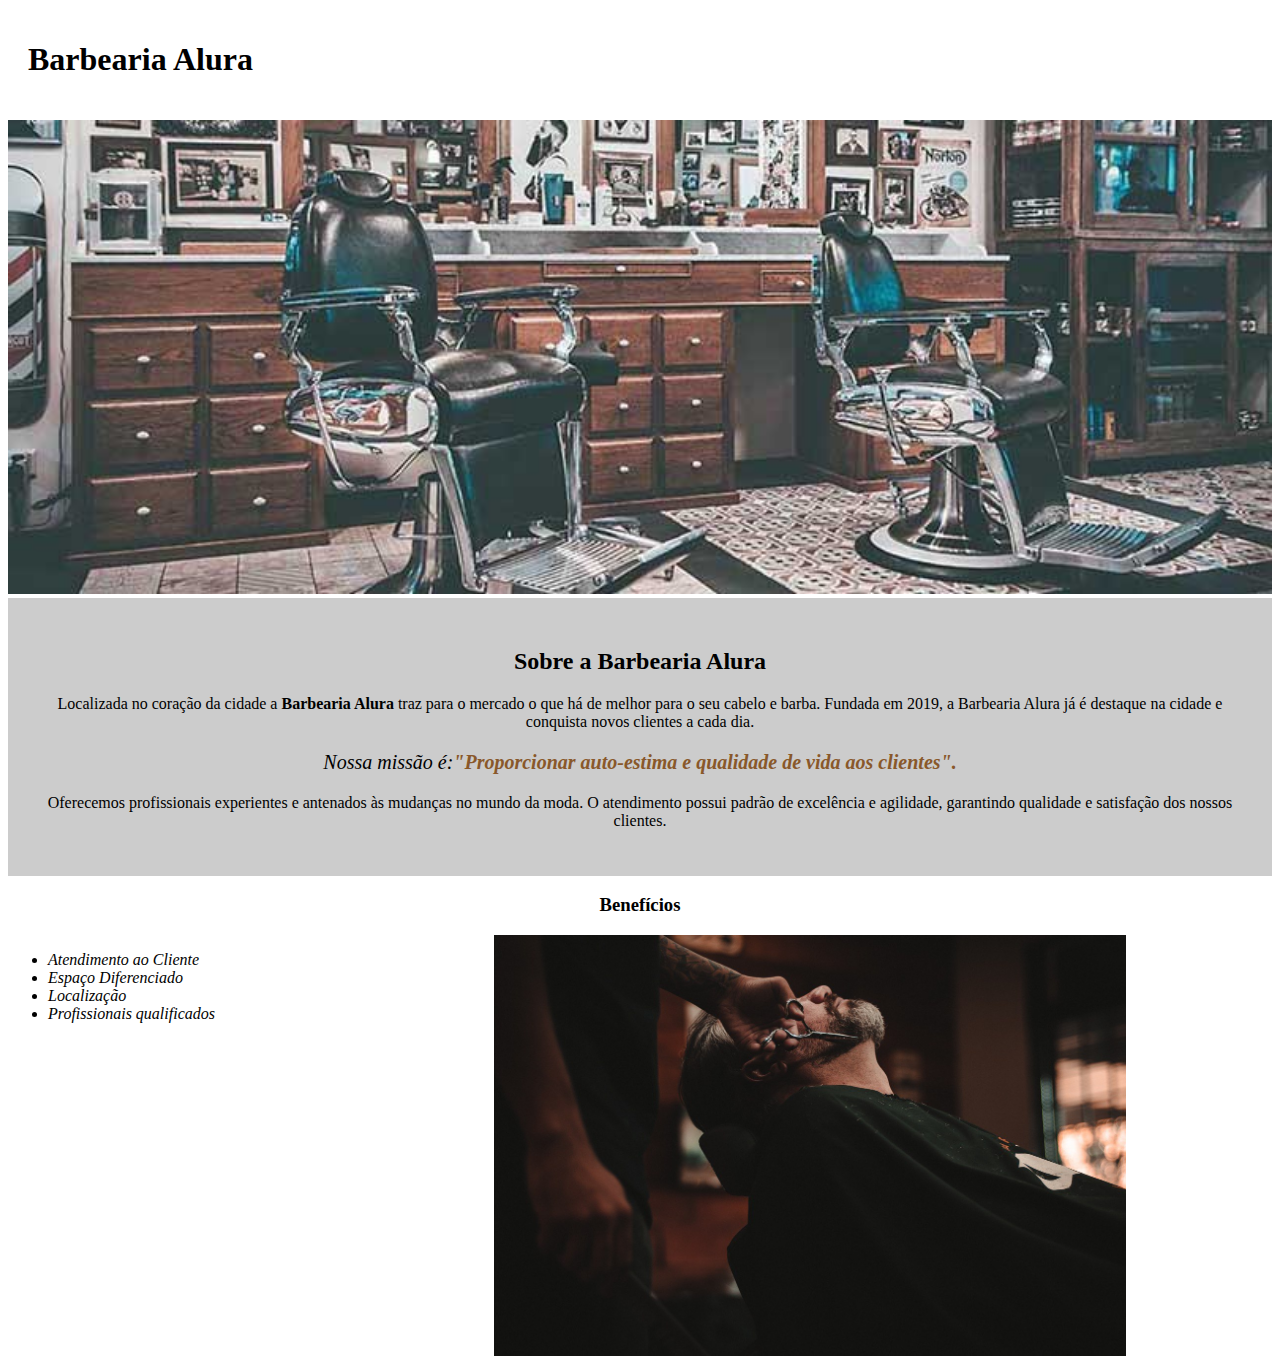
<file: index.html>
<!DOCTYPE html>
<html lang= "pt-br">

	<head>	
		<meta charset= "UTF-8">
		<title> Barbearia Alura </title>
		
		<link rel="stylesheet" href= "style-home.css">
	</head>

	<body>
		<header>
			<h1 class="titulo-principal">Barbearia Alura</h1>
		</header>
		<img id="banner"; src= "banner.jpg">
		<div class="principal">
			<h2 class="titulo-centralizado">Sobre a Barbearia Alura</h2>

			<p> Localizada no coração da cidade a <strong>Barbearia Alura</strong> traz para o mercado o que há de melhor para o seu cabelo e barba. Fundada em 2019, a Barbearia Alura já é destaque na cidade e conquista novos clientes a cada dia.</p>

			<p id="missao"><em>Nossa missão é:<strong>"Proporcionar auto-estima e qualidade de vida aos clientes".</strong></em></p>

			<p>Oferecemos profissionais experientes e antenados às mudanças no mundo da moda. O atendimento possui padrão de excelência e agilidade, garantindo qualidade e satisfação dos nossos clientes.</p>
		</div>
			
			<h3 class="titulo-centralizado"> Benefícios</h3>

		<div class="beneficios">
			<ul>
				<li class="itens">Atendimento ao Cliente</li>
				<li class="itens">Espaço Diferenciado</li>
				<li class="itens">Localização</li>
				<li class="itens">Profissionais qualificados</li>
			</ul>
			<img src="beneficios.jpg" class="imagembeneficios">
		</div>
	</body>
</html>
</file>
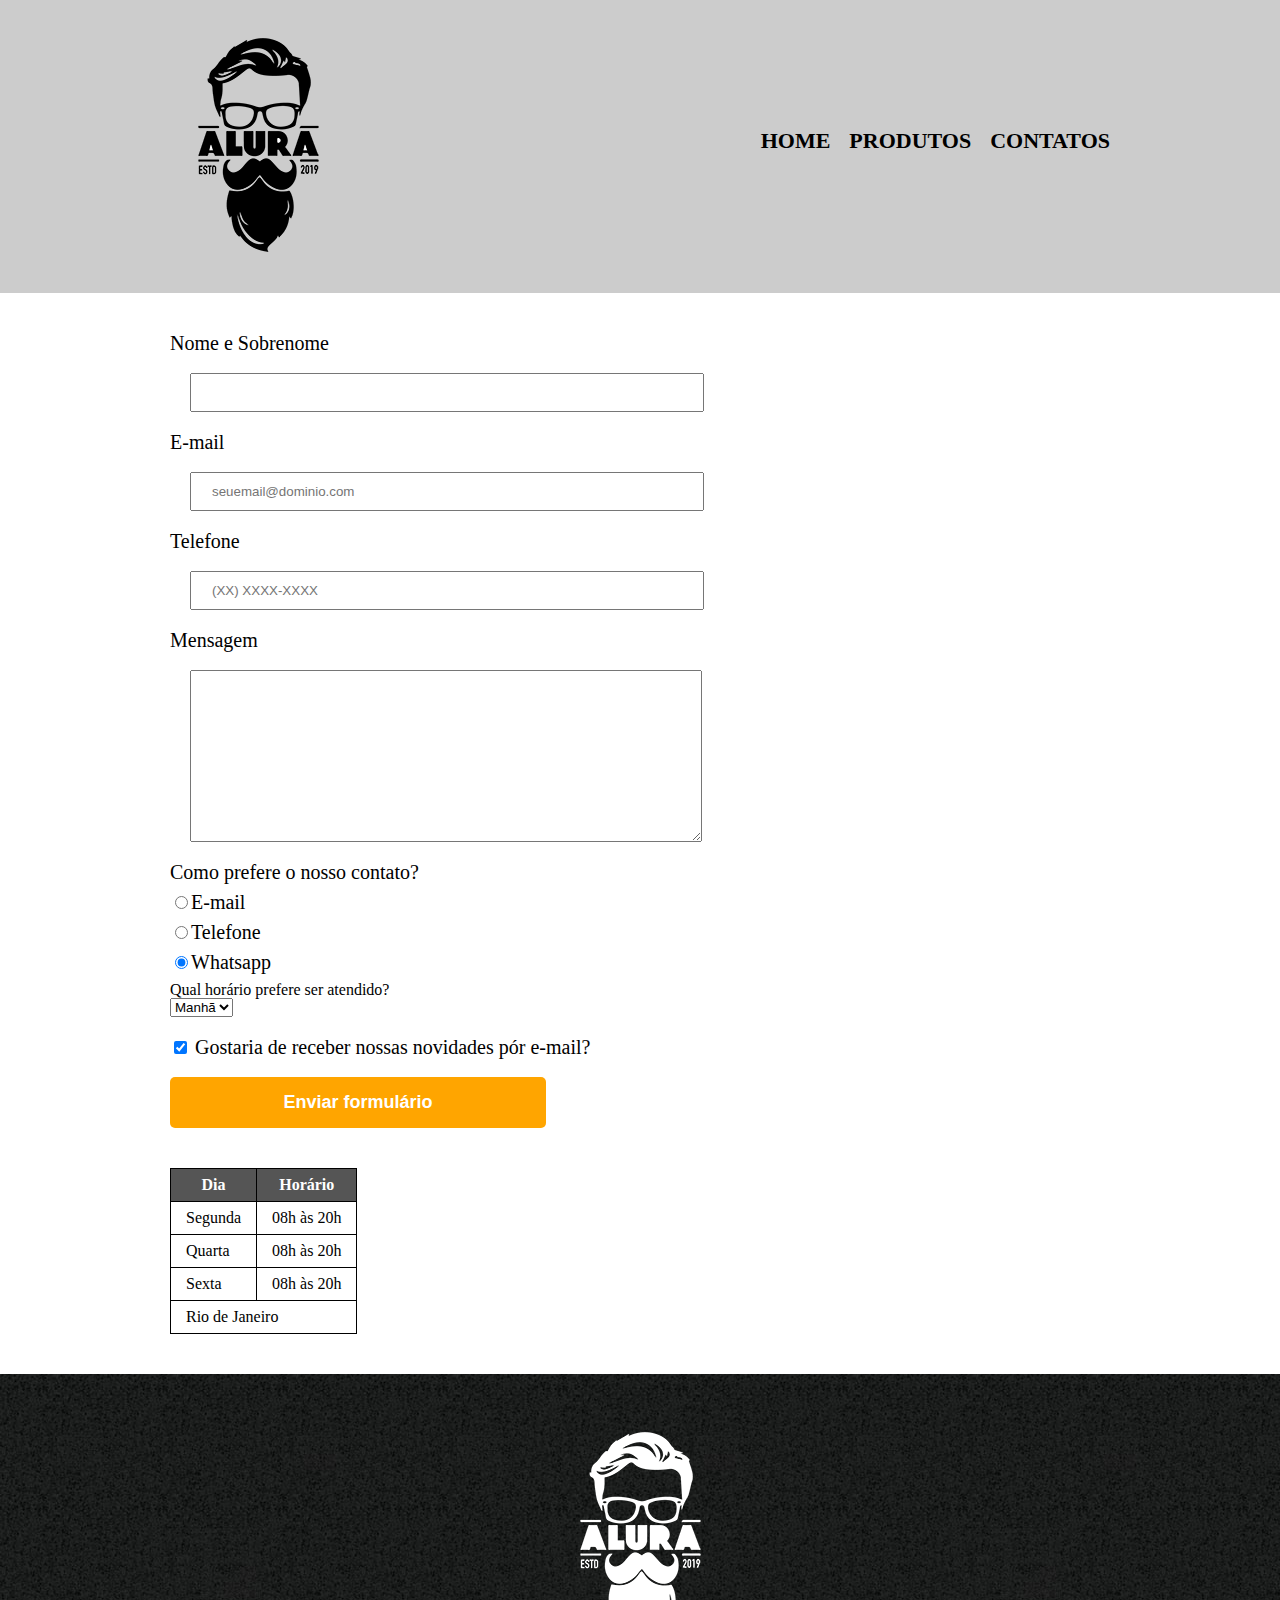
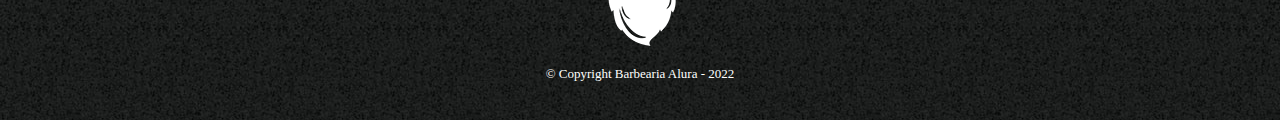
<file: contato.html>
<!DOCTYPE html>
<html>
<head>
	<meta charset="UTF-8">
	<title> Contato - Barbearia Alura</title>

	<link rel="stylesheet" href="reset.css">
	<link rel="stylesheet" href="style.css">

</head>
	<body>
		<header>
			<div class="caixa">
				<h1><img src="logo.png" alt="Logo da Barbearia Alura"></h1>

				<nav>
					<ul>
						<li><a href="index.html">Home</a></li>
						<li><a href="produtos.html">Produtos</a></li>
						<li><a href="contatos.html">Contatos </a></li>
					</ul>
				</nav>
				
			</div>	
		</header>

		<main>
			<form>
				<label for = "nomesobrenome"> Nome e Sobrenome </label>
				<input type="text" id="nomesobrenome" class="input-padrao" required>

				<label for="email"> E-mail </label>
				<input type="email" id="email" class="input-padrao" required placeholder="seuemail@dominio.com">

				<label for="telefone"> Telefone </label>
				<input type="telefone" id="telefone" class="input-padrao" required placeholder="(XX) XXXX-XXXX">

				<label for="mensagem"> Mensagem </label>
				<textarea cols="70" rows="10" id="mensagem" class="input-padrao" required> </textarea>

				<fieldset>
					<legend>Como prefere o nosso contato?</legend>

					<label for="radio-email"><input type="radio" name="contatos" value="email" id="radio-email">E-mail </label>
					
					<label for="radio-telefone"><input type="radio" name="contatos" value="telefone" id="radio-telefone">Telefone </label>
					
					<label for="radio-whatsapp"><input type="radio" name="contatos" value="Whatsapp" id="radio-whatsapp" checked>Whatsapp </label>
				</fieldset>

				<fieldset>
					<p>Qual horário prefere ser atendido?</p>
					<select>
						<option>Manhã</option>
						<option>Tarde</option>
						<option>Noite</option>
					</select>
				</fieldset>

				<label class="checkbox"> <input type="checkbox" checked> Gostaria de receber nossas novidades pór e-mail?</input></label>
				<input type="submit" value="Enviar formulário" class="enviar">
			</form>	
			
			<table>
				<thead>
					<tr>
						<th>Dia</th>
						<th>Horário</th>
					</tr>
				</thead>
				<tbody>
					<tr>
						<td>Segunda</td>
						<td>08h às 20h</td>
					</tr>
					<tr>
						<td>Quarta</td>
						<td>08h às 20h</td>
					</tr>
					<tr>
						<td>Sexta</td>
						<td>08h às 20h</td>
					</tr>
					<tr>
   						 <td colspan="5">Rio de Janeiro</td> 
					</tr>
				</tbody>
			</table>
		</main>

		<footer>
			<img src="logo-branco.png" alt="Logo da Barbearia Alura">
			<p class="copyright"> &copy; Copyright Barbearia Alura - 2022</p>	
		</footer>
		
	</body>
</html>
</file>
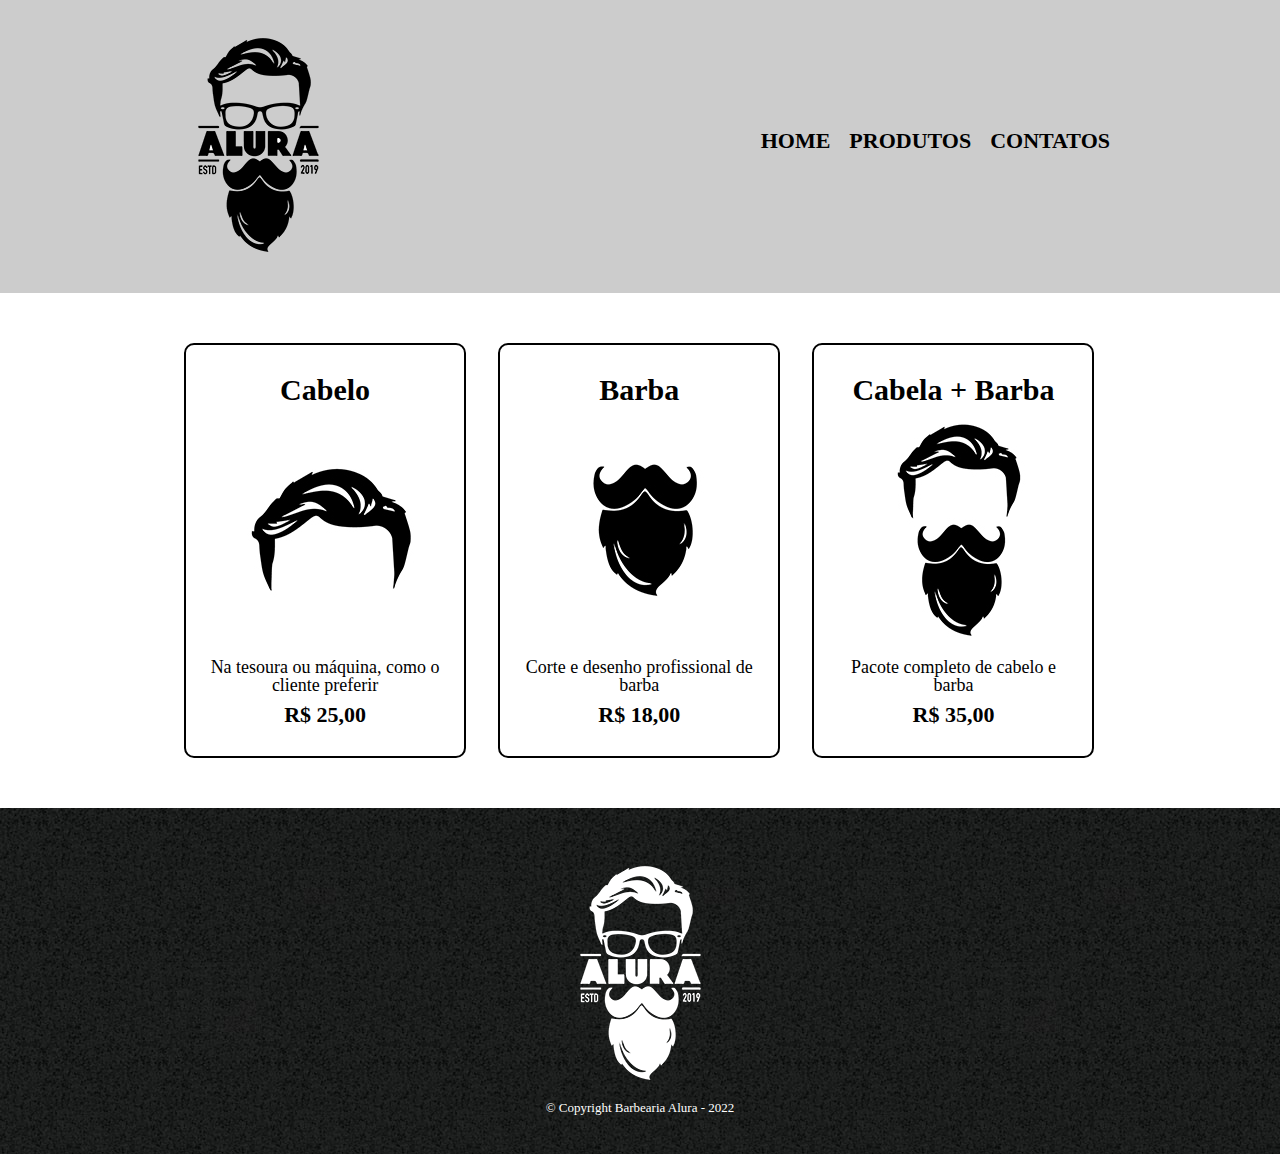
<file: produtos.html>
<!DOCTYPE html>
<html>
<head>
	<meta charset="UTF-8">
	<title> Produtos - Barbearia Alura</title>

	<link rel="stylesheet" href="reset.css">
	<link rel="stylesheet" href="style.css">

</head>
	<body>
		<header>
			<div class="caixa">
				<h1><img src="logo.png"></h1>

				<nav>
					<ul>
						<li><a href="index.html">Home</a></li>
						<li><a href="produtos.html">Produtos</a></li>
						<li><a href="contatos.html">Contatos </a></li>
					</ul>
				</nav>
				
			</div>	
		</header>

		<main>
			<ul class="produtos">
				<li>
					<h2>Cabelo</h2>
					<img src="cabelo.jpg">
					<p class= "produto-descricao">Na tesoura ou máquina, como o cliente preferir</p>
					<p class="produto-preço">R$ 25,00</p>
				</li>
				<li>
					<h2>Barba</h2>
					<img src="barba.jpg">
					<p class= "produto-descricao">Corte e desenho profissional de barba</p>
					<p class="produto-preço">R$ 18,00</p>
				</li>
				<li>
					<h2>Cabela + Barba</h2>
					<img src="cabelo+barba.jpg">
					<p class= "produto-descricao">Pacote completo de cabelo e barba</p>
					<p class="produto-preço">R$ 35,00</p>
				</li>
				
			</ul>
		</main>

		<footer>
			<img src="logo-branco.png">
			<p class="copyright"> &copy; Copyright Barbearia Alura - 2022</p>	
		</footer>
		
	</body>
</html>
</file>
<file: style-home.css>
body {
	
}

h1 {
	text-align:left;
	color: #000000;
}

.titulo-principal {
	padding: 20px;
}

#banner {
	width: 100%
}
.principal {
	background: #cccccc;
	padding: 30px;
}

.titulo-centralizado {
	text-align:center;
	color: #000000;
}

p {
	text-align:center;
	color: #000000;
}

ul {
	display: inline-block;
	vertical-align: top;
	width: 20%;
	margin-right: 15%;
}

#missao {
	font-size: 20px;
}

em strong {
	color: #89582a;
}

.itens {
	font-style: italic
}

.beneficios {
	background: #FFFFFF
	padding:20px;
}
.imagembeneficios {
	width: 50%;
}
</file>
<file: style.css>
header {
	background: #cccccc;
	padding: 20px 0;
}

.caixa {
	position: relative;
	width: 940px;
	margin: 0 auto;
}

nav {
	position: absolute;
	top: 110px;
	right: 0;

}

nav li {
	display: inline;
	margin: 0 0 0 15px;
}

nav a {
	text-transform: uppercase;
	color: #000000;
	font-weight: bold;
	font-size: 22px;
	text-decoration: none;
}

nav a:hover {
	color: #c78c19;
	text-decoration: underline;
}

.produtos {
	width: 940px;
	margin: 0 auto;
	padding: 50px 0;
}

.produtos li {
	display: inline-block;
	text-align: center;
	width: 30%;
	vertical-align: top;
	background: #ffffff;
	margin: 0 1.5%;
	padding: 30px 20px;
	box-sizing: border-box;
	border: solid 2px #000000;
	border-radius: 10px;
}

.produtos li:hover {
	border-color: #c78c19;
}

.produtos li:active {
	border-color: #088c19;
}

.produtos li:hover h2 {
	font-size: 34px;
}

.produtos h2 {
	font-size: 30px;
	font-weight: bold;
}

.produto-descricao {
	font-size: 18px;
	
}

.produto-preço {
	font-size: 22px;
	font-weight: bold;
	margin-top: 10px;
}

footer {
	text-align: center;
	background: url("bg.jpg");
	padding: 40px 0;
}

.copyright {
	color: #ffffff;
	font-size: 13px;
	margin-right: 20px 0 0;
}

main {
	width: 940px;
	margin: 0 auto;
}

form {
	margin: 40px 0;
}

form label, form legend {
	display: block;
	font-size: 20px;
	margin: 0 0 10px;
}

.input-padrao {
	display: block;
	margin: 20px;
	padding: 10px 20px;
	width: 50%;
}

.checkbox {
	margin: 20px 0;
}
.enviar {
	width: 40%;
	padding: 15px;
	background: orange;
	color: white;
	font-weight: bold;
	font-size: 18px;
	border: none;
	border-radius:5px;
	transition: 1s all;
	cursor: pointer;
}

.enviar:hover {
	background: darkorange;
	transform: scale(1.2);
}

table {
	margin: 20px 0 40px;
}
thead {
	background: #555555;
	color: white;
	font-weight: bold;
}

td, th {
	border: 1px solid #000000;
	padding: 8px 15px;
}
</file>
